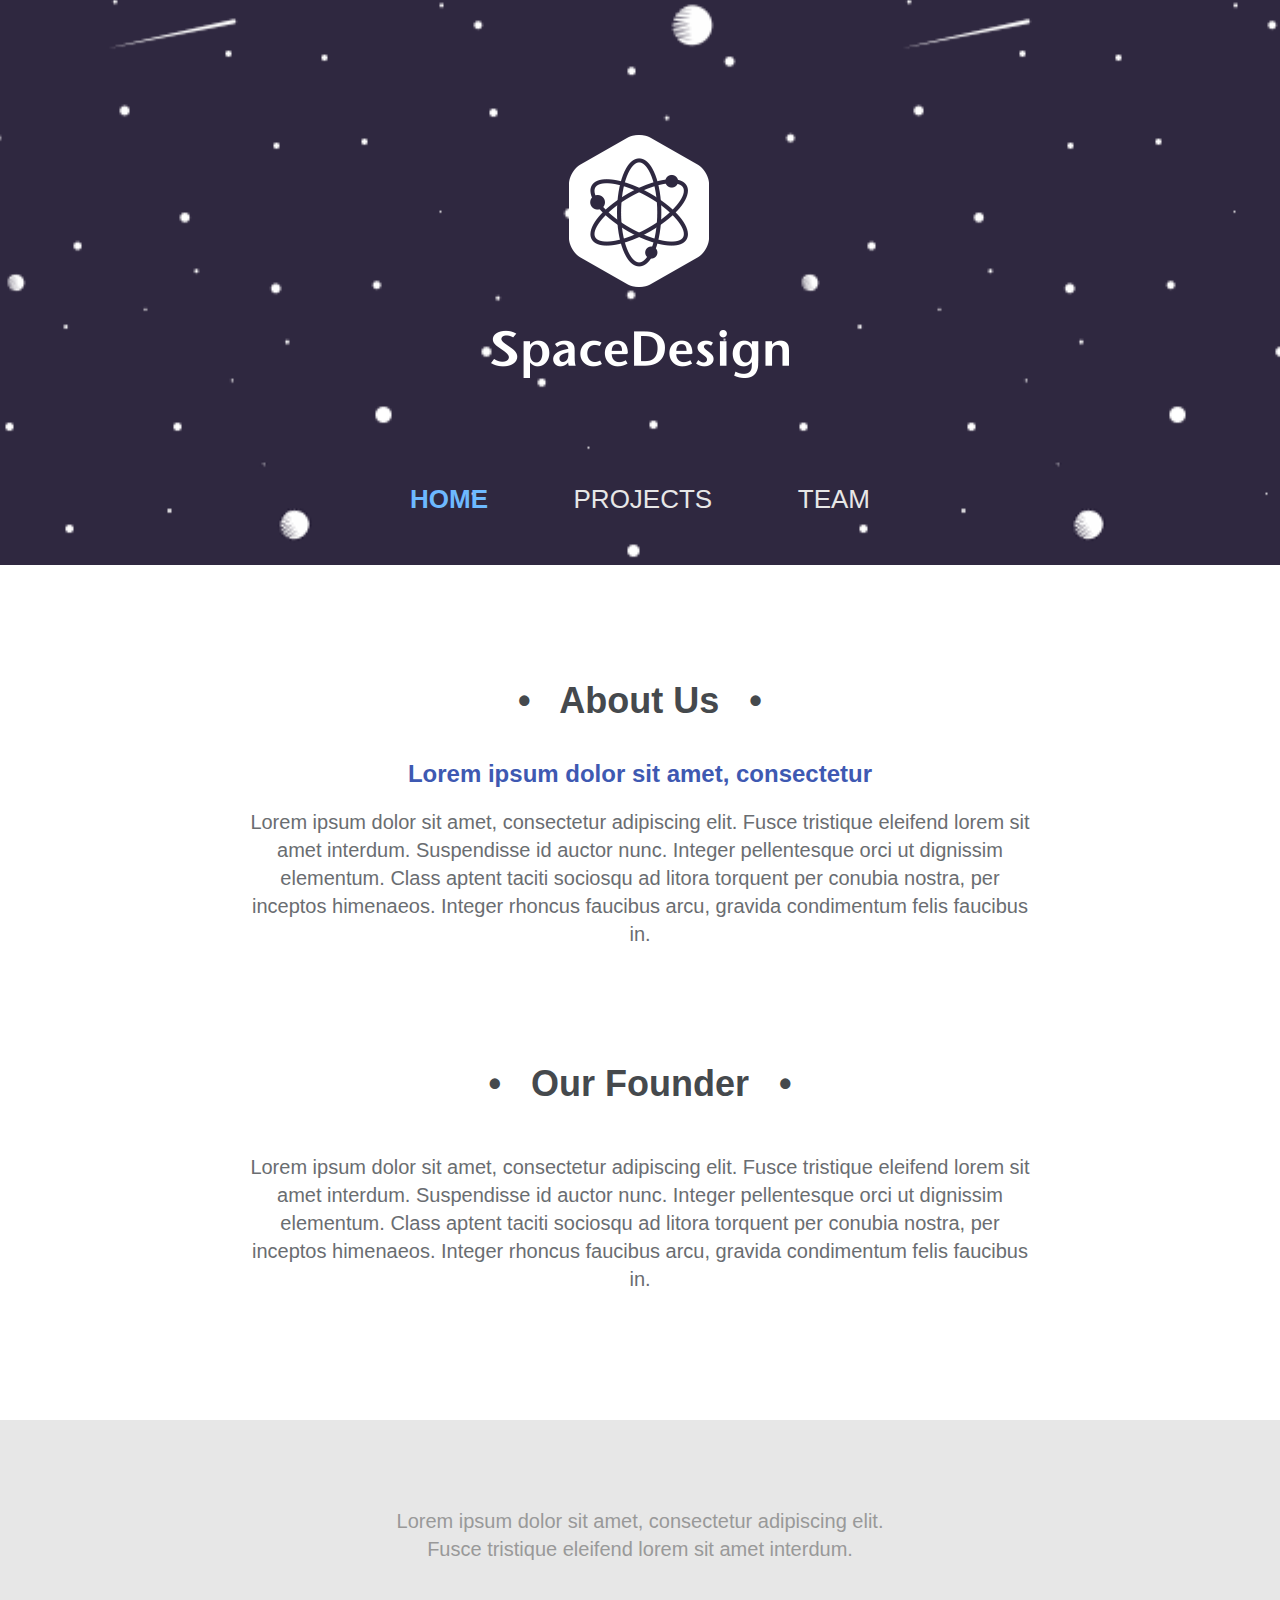
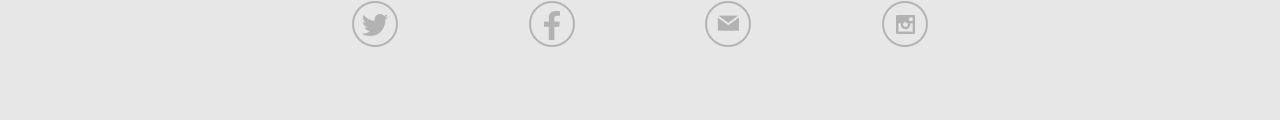
<file: index.html>
<!DOCTYPE html>
<html lang="en-US">
<head>
    <meta charset="utf-8">
    <meta name="viewport" content="width=device-width, initial-scale=1">
    <title>Space Design | Home</title>
    <link rel="stylesheet" type="text/css" href="whitespace-reset.css">
    <link rel="stylesheet" type="text/css" href="style.css">
</head>
<body>
    <header>
       <h1><a href=""><img src="images/logo.png"></a></h1>
       <nav>
           <ul>
            <li><a class="active" href="index.html">Home</a></li>
            <li><a href="projects.html">Projects</a></li>
            <li><a href="team.html">Team</a></li>
           </ul>
       </nav>
    </header>

    <main>
        <section>
            <h2>&bull; &nbsp; About Us &nbsp; &bull;</h2>
            <h3>Lorem ipsum dolor sit amet, consectetur</h3>
            <p>
                Lorem ipsum dolor sit amet, consectetur adipiscing elit. Fusce tristique eleifend lorem sit amet interdum. Suspendisse id auctor nunc. Integer pellentesque orci ut dignissim elementum. Class aptent taciti sociosqu ad litora torquent per conubia nostra, per inceptos himenaeos. Integer rhoncus faucibus arcu, gravida condimentum felis faucibus in.
            </p>
        </section>

        <section>
            <h2>&bull; &nbsp; Our Founder &nbsp; &bull;</h2>
            <p>
                Lorem ipsum dolor sit amet, consectetur adipiscing elit. Fusce tristique eleifend lorem sit amet interdum. Suspendisse id auctor nunc. Integer pellentesque orci ut dignissim elementum. Class aptent taciti sociosqu ad litora torquent per conubia nostra, per inceptos himenaeos. Integer rhoncus faucibus arcu, gravida condimentum felis faucibus in.
            </p>
        </section>
    </main>

    <footer>
        <p>
            Lorem ipsum dolor sit amet, consectetur adipiscing elit. Fusce tristique eleifend lorem sit amet interdum.
        </p>
        <ul>
            <li><a class="twitter" href="#"></a></li>
            <li><a class="facebook" href="#"></a></li>
            <li><a class="email" href="#"></a></li>
            <li><a class="instagram" href="#"></a></li>
        </ul>
    </footer>
</body>
</html>
</file>
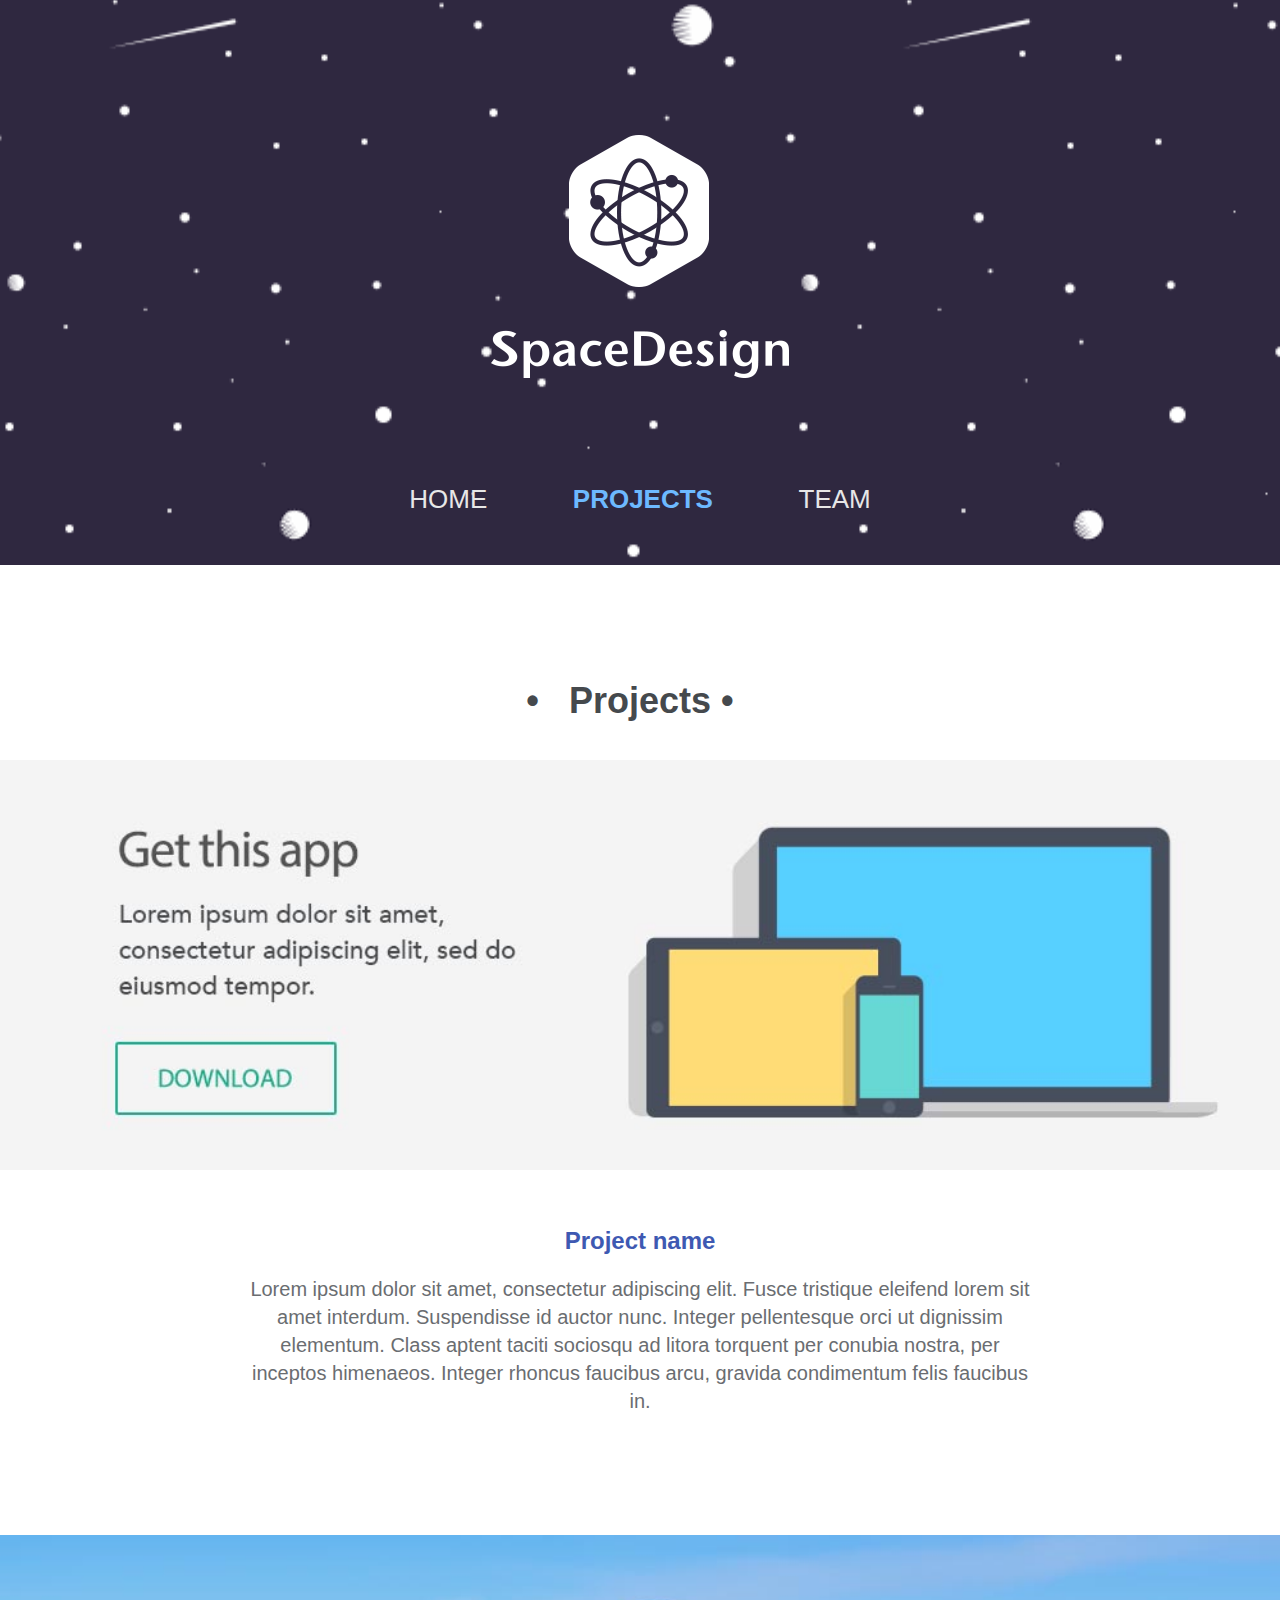
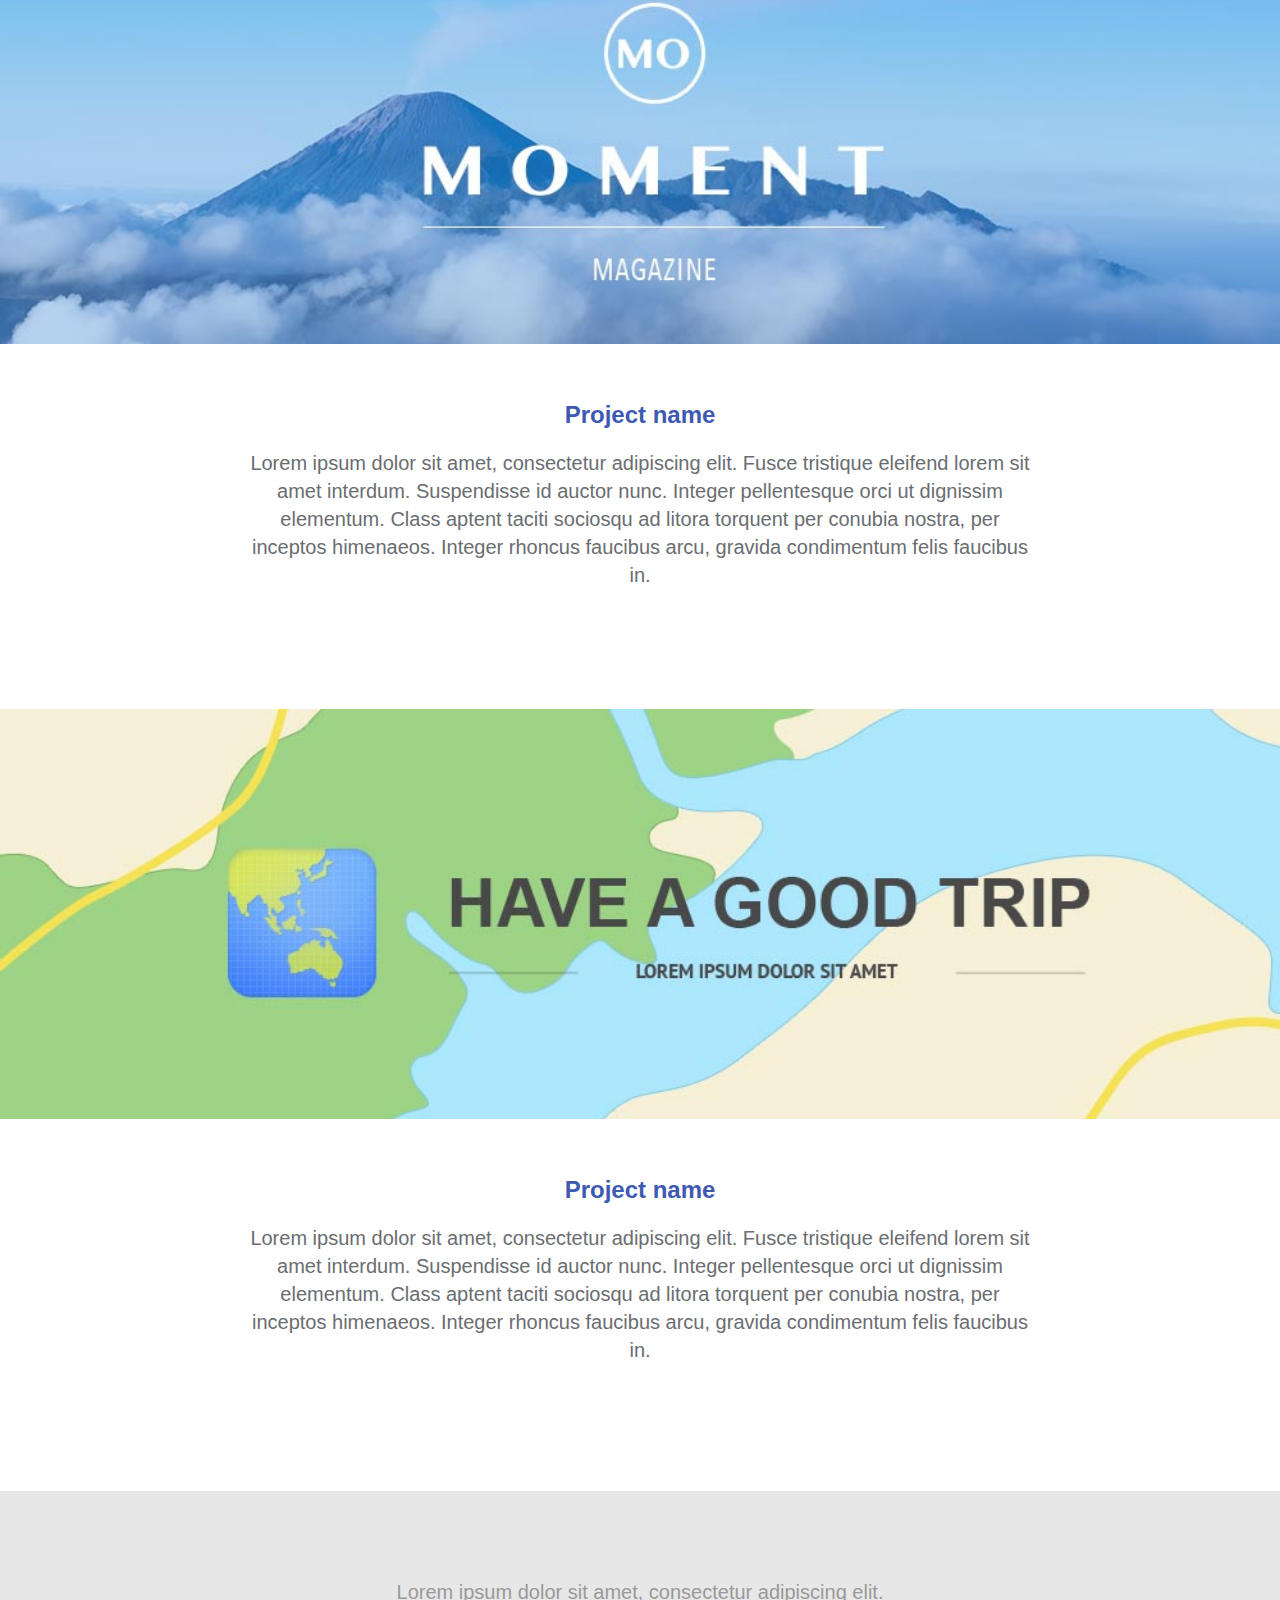
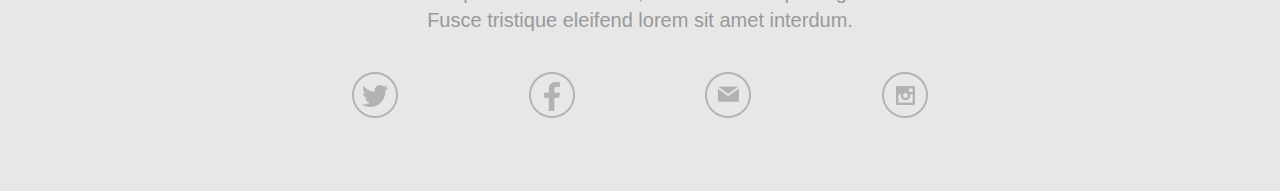
<file: projects.html>
<!DOCTYPE html>
<html lang="en-US">
<head>
    <meta charset="utf-8">
    <meta name="viewport" content="width=device-width, initial-scale=1">
    <title>Space Design | Home</title>
    <link rel="stylesheet" type="text/css" href="whitespace-reset.css">
    <link rel="stylesheet" type="text/css" href="style.css">
</head>
<body>
    <header>
       <h1><a href=""><img src="images/logo.png"></a></h1>
       <nav>
           <ul>
            <li><a href="index.html">Home</a></li>
            <li><a class="active" href="projects.html">Projects</a></li>
            <li><a href="team.html">Team</a></li>
           </ul>
       </nav>
    </header>

    <main>
        <h2>&bull; &nbsp; Projects &bull; &nbsp;</h2>
        <section>
          <figure>
            <img src="images/img_project_app.jpg" alt="picture of devices next to download button.">  
          </figure>
          <h3>Project name</h3>
          <p>
            Lorem ipsum dolor sit amet, consectetur adipiscing elit. Fusce tristique eleifend lorem sit amet interdum. Suspendisse id auctor nunc. Integer pellentesque orci ut dignissim elementum. Class aptent taciti sociosqu ad litora torquent per conubia nostra, per inceptos himenaeos. Integer rhoncus faucibus arcu, gravida condimentum felis faucibus in.
          </p>
        </section>
        
        <section>
          <figure>
            <img class="top-spaceing" src="images/img_project_moment.jpg" alt="Moment Logo with mountains in the background">
          </figure>
          <h3>Project name</h3>
          <p>
            Lorem ipsum dolor sit amet, consectetur adipiscing elit. Fusce tristique eleifend lorem sit amet interdum. Suspendisse id auctor nunc. Integer pellentesque orci ut dignissim elementum. Class aptent taciti sociosqu ad litora torquent per conubia nostra, per inceptos himenaeos. Integer rhoncus faucibus arcu, gravida condimentum felis faucibus in.
          </p>
        </section>
        
        <section>
          <figure>
            <img class="top-spaceing" src="images/img_project_map.jpg" alt="Have a good trip, image of a map in background">
          </figure>
          <h3>Project name</h3>
          <p>
            Lorem ipsum dolor sit amet, consectetur adipiscing elit. Fusce tristique eleifend lorem sit amet interdum. Suspendisse id auctor nunc. Integer pellentesque orci ut dignissim elementum. Class aptent taciti sociosqu ad litora torquent per conubia nostra, per inceptos himenaeos. Integer rhoncus faucibus arcu, gravida condimentum felis faucibus in.
          </p>
        </section>
    </main>

    <footer>
        <p>
            Lorem ipsum dolor sit amet, consectetur adipiscing elit. Fusce tristique eleifend lorem sit amet interdum.
        </p>
        <ul>
            <li><a class="twitter" href="#"></a></li>
            <li><a class="facebook" href="#"></a></li>
            <li><a class="email" href="#"></a></li>
            <li><a class="instagram" href="#"></a></li>
        </ul>
    </footer>
</body>
</html>
</file>
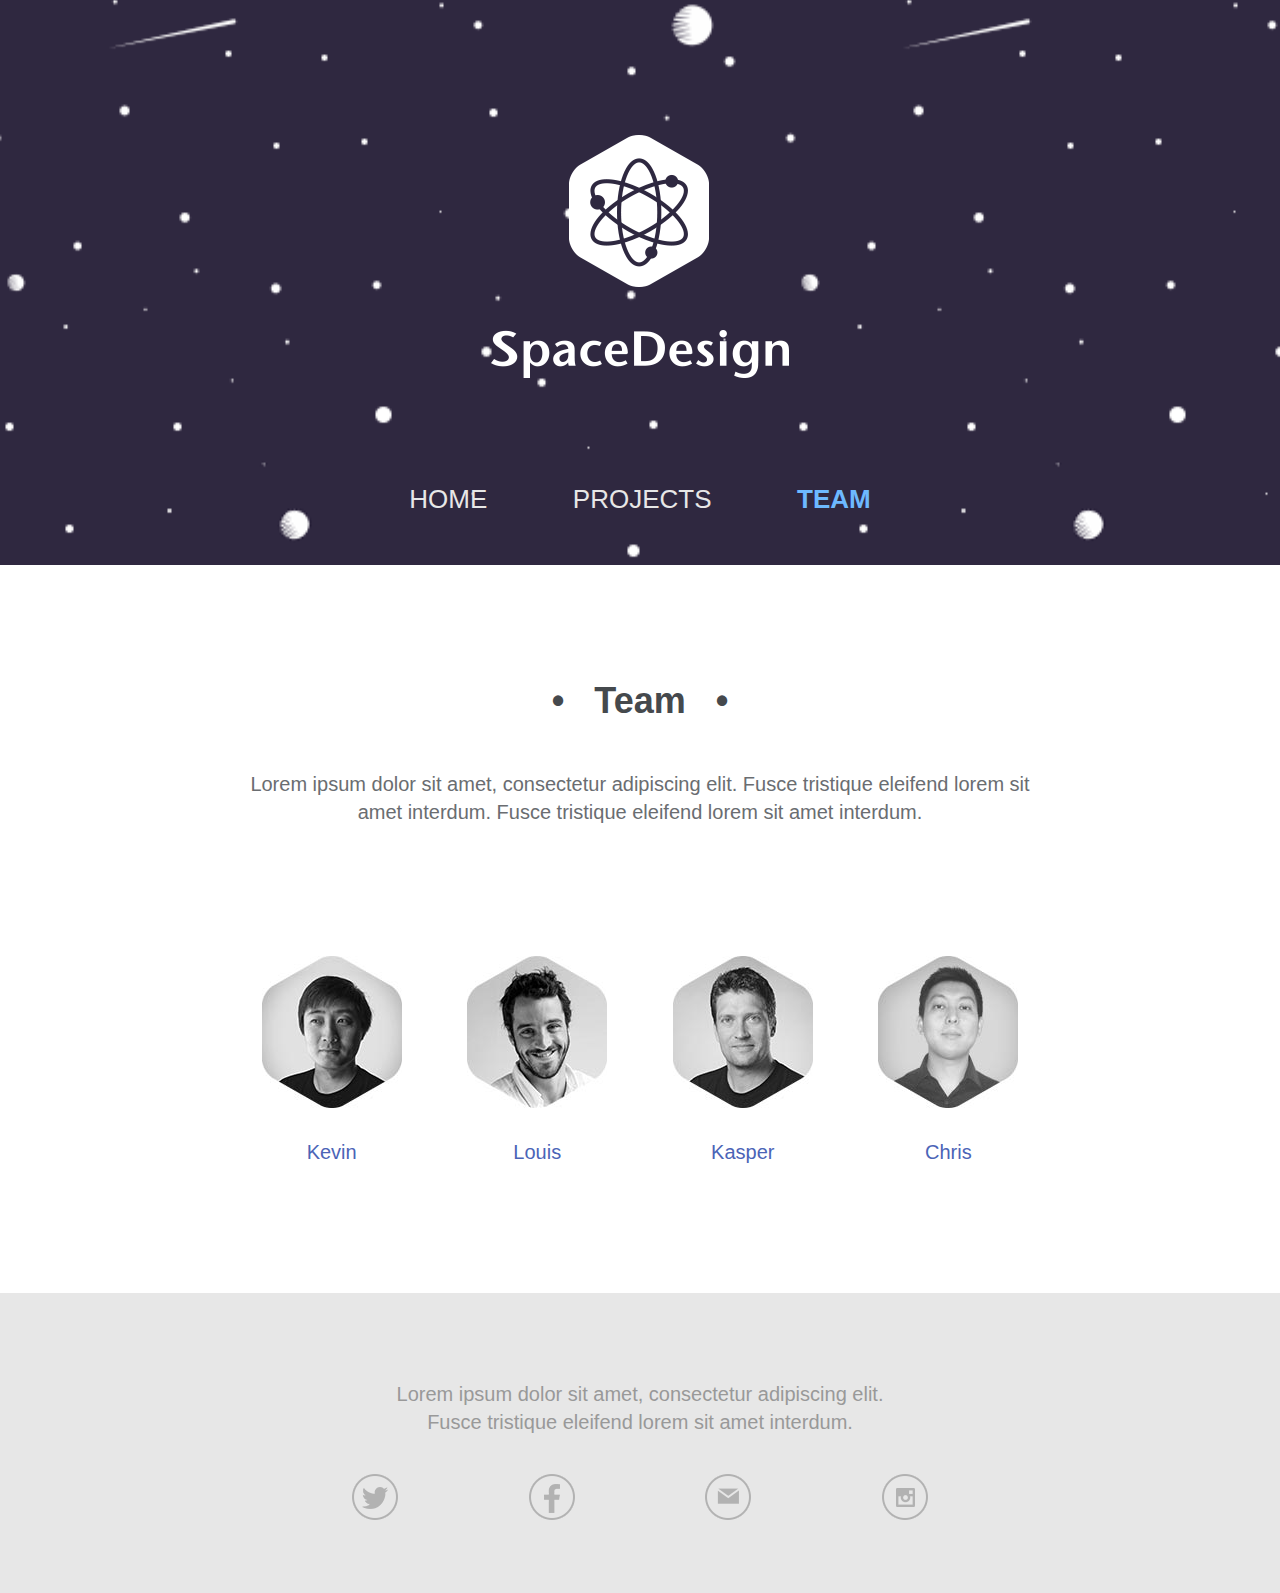
<file: team.html>
<!DOCTYPE html>
<html lang="en-US">
<head>
    <meta charset="utf-8">
    <meta name="viewport" content="width=device-width, initial-scale=1">
    <title>Space Design | Home</title>
    <link rel="stylesheet" type="text/css" href="whitespace-reset.css">
    <link rel="stylesheet" type="text/css" href="style.css">
</head>
<body>
    <header>
       <h1><a href=""><img src="images/logo.png"></a></h1>
       <nav>
           <ul>
            <li><a href="index.html">Home</a></li>
            <li><a href="projects.html">Projects</a></li>
            <li><a class="active" href="team.html">Team</a></li>
           </ul>
       </nav>
    </header>

    <main>
        <section>
          <h2>&bull; &nbsp; Team &nbsp; &bull;</h2>
          <p>
            Lorem ipsum dolor sit amet, consectetur adipiscing elit. Fusce tristique eleifend lorem sit amet interdum. Fusce tristique eleifend lorem sit amet interdum.
          </p>
        </section>
        <section>
          <ul>
            <li><a href="#"><img src="images/img_kevin.jpg"></a>Kevin</li>
            <li><a href="#"><img src="images/img_louis.jpg"></a>Louis</li>
            <li><a href="#"><img src="images/img_kasper.jpg"></a>Kasper</li>
            <li><a href="#"><img src="images/img_chris.jpg"></a>Chris</li>
          </ul>
        </section>
    </main>

    <footer>
        <p>
            Lorem ipsum dolor sit amet, consectetur adipiscing elit. Fusce tristique eleifend lorem sit amet interdum.
        </p>
        <ul>
            <li><a class="twitter" href="#"></a></li>
            <li><a class="facebook" href="#"></a></li>
            <li><a class="email" href="#"></a></li>
            <li><a class="instagram" href="#"></a></li>
        </ul>
    </footer>
</body>
</html>
</file>
<file: style.css>
body {
	background: #333333 url("images/bg_body.gif") 50% 0 repeat repeat;
	font: normal 20px/28px Helvetica, Arial, sans-serif;
	color: #6a6d71;
}

header,
main,
footer {
	text-align: center;
}

/****** Header ********/

header {
	padding-top: 135px;
	
	box-sizing: border-box;
}

header h1 {
	padding-bottom: 100px;
} 

header nav{
	padding-bottom: 50px;
}

header nav li{
	display: inline-block;
}

header nav li a {
	font: normal 26px/28px Helvetica, Ariel, sans-serif;
	text-decoration: none;
	text-transform: uppercase;
	margin: 0 40px 0 40px;
	color: #e7e7e7;
}

.active {
	font-weight: bold;
	color: #6db9ff;
}


/****** Main *********/

main {
	width: 100%;
	padding-bottom: 127px;
	text-align: center;
	background-color: #fff;
	box-sizing: border-box;
}

main h2 {
	padding: 122px 0 45px 0;
	font-size: 36px;
	color: #45494d;
}

main h3 {
	padding-bottom: 10px;
	font-size: 24px;
	color: #3e59b2;
}

main p {
	padding-top: 10px;
	margin: 0 auto;
	width: 780px;
}

figure img {
	width: 100%;
	margin-bottom: 50px;
}

.top-spaceing {
	margin-top: 120px;
}

main ul {
	margin-top: 130px;
}

main li {
	display: inline-block;
	margin: 0 30px 0 30px;
	color: #4b64b7;
}

main ul li img {
	display: block;
	width: 100%;
	margin-bottom: 30px;
}


/****** Footer *******/

footer {
	width: 100%;
	height: 300px;
	background-color: #e7e7e7;
}

footer p {
	width: 510px;
	color: #999999;
	padding-top: 87px;
	margin: 0 auto;
}

footer ul {
	margin: 38px 0 75px 0;
}

footer ul li {
	display: inline;
	margin: 0 62.5px 0 62.5px;
}

footer ul li a {
	display: inline-block;
	width: 46px;
	height: 46px;
	background: transparent url("images/icons_social-media.png") 0 0 no-repeat;
}

footer .facebook {
	background-position: 0 -46px;
}

footer .email {
	background-position: 0 -92px;
}

footer .instagram {
	background-position: 0 100%;
}


/****** Media Queries **********/

@viewport {
	width: device-width;
	zoom: 1;
}

@media screen and (max-width: 480px) {

	header {
		padding: 0;
	}

	header h1 {
		display: inline-block;
		float: left;
		padding: 20px 0 25px 0;
	}

	header h1 a img{
		width: 100px;
		margin-left: 20px;
	}

	header nav {
		display: inline-block;
		float: right;
		padding: 20px 0 25px 0;
	}

	header nav ul {
		display: inline-block;
		text-align: right;
	}

	header nav ul li {
		display: block;
	}

	header nav ul li a {
		margin: 20px 20px 20px 0;
		font-size: 18px;
	}

	main {
		clear: both;
	}

	main p {
		text-align: justify;
		padding: 0 40px;
		box-sizing: border-box;
		width: 100%;
	}

	footer p {
		padding: 40px 40px 60px 40px;
		box-sizing: border-box;
		width: 100%;
	}

	footer ul {
		margin: 0;
	}

	footer ul li {
		margin: 0 20px 0 20px;
	}

}

@media screen and (min-width: 481px) and (max-width: 768px) {
	header {
		padding-top: 70px;
	}

	header h1 {
		padding-bottom: 30px;
	}

	header h1 a img{
		display: block;
		width: 223px;
		height: 182px;
		margin: 0 auto;
	}

	header nav {
		padding-bottom: 30px;
	}

	header nav li a {
		/*font-size: 20px;*/
		margin: 0 45px 0 45px;
	}	

	main p {
		text-align: justify;
		padding: 0 40px;
		box-sizing: border-box;
		width: 100%;
	}

	footer {
		/*height: 256px;*/
	}

	footer ul {
		margin: 70px 0 0 0;
	}

	footer ul li {
		margin: 0 35px;
	}
}

@media screen and (max-width: 831px) {
	main li {
		width: 48%;
		margin: 0;
		padding-bottom: 50px;
	}

	main ul li img {
		width: 48%;
		margin: 0 auto;
	}
}
</file>
